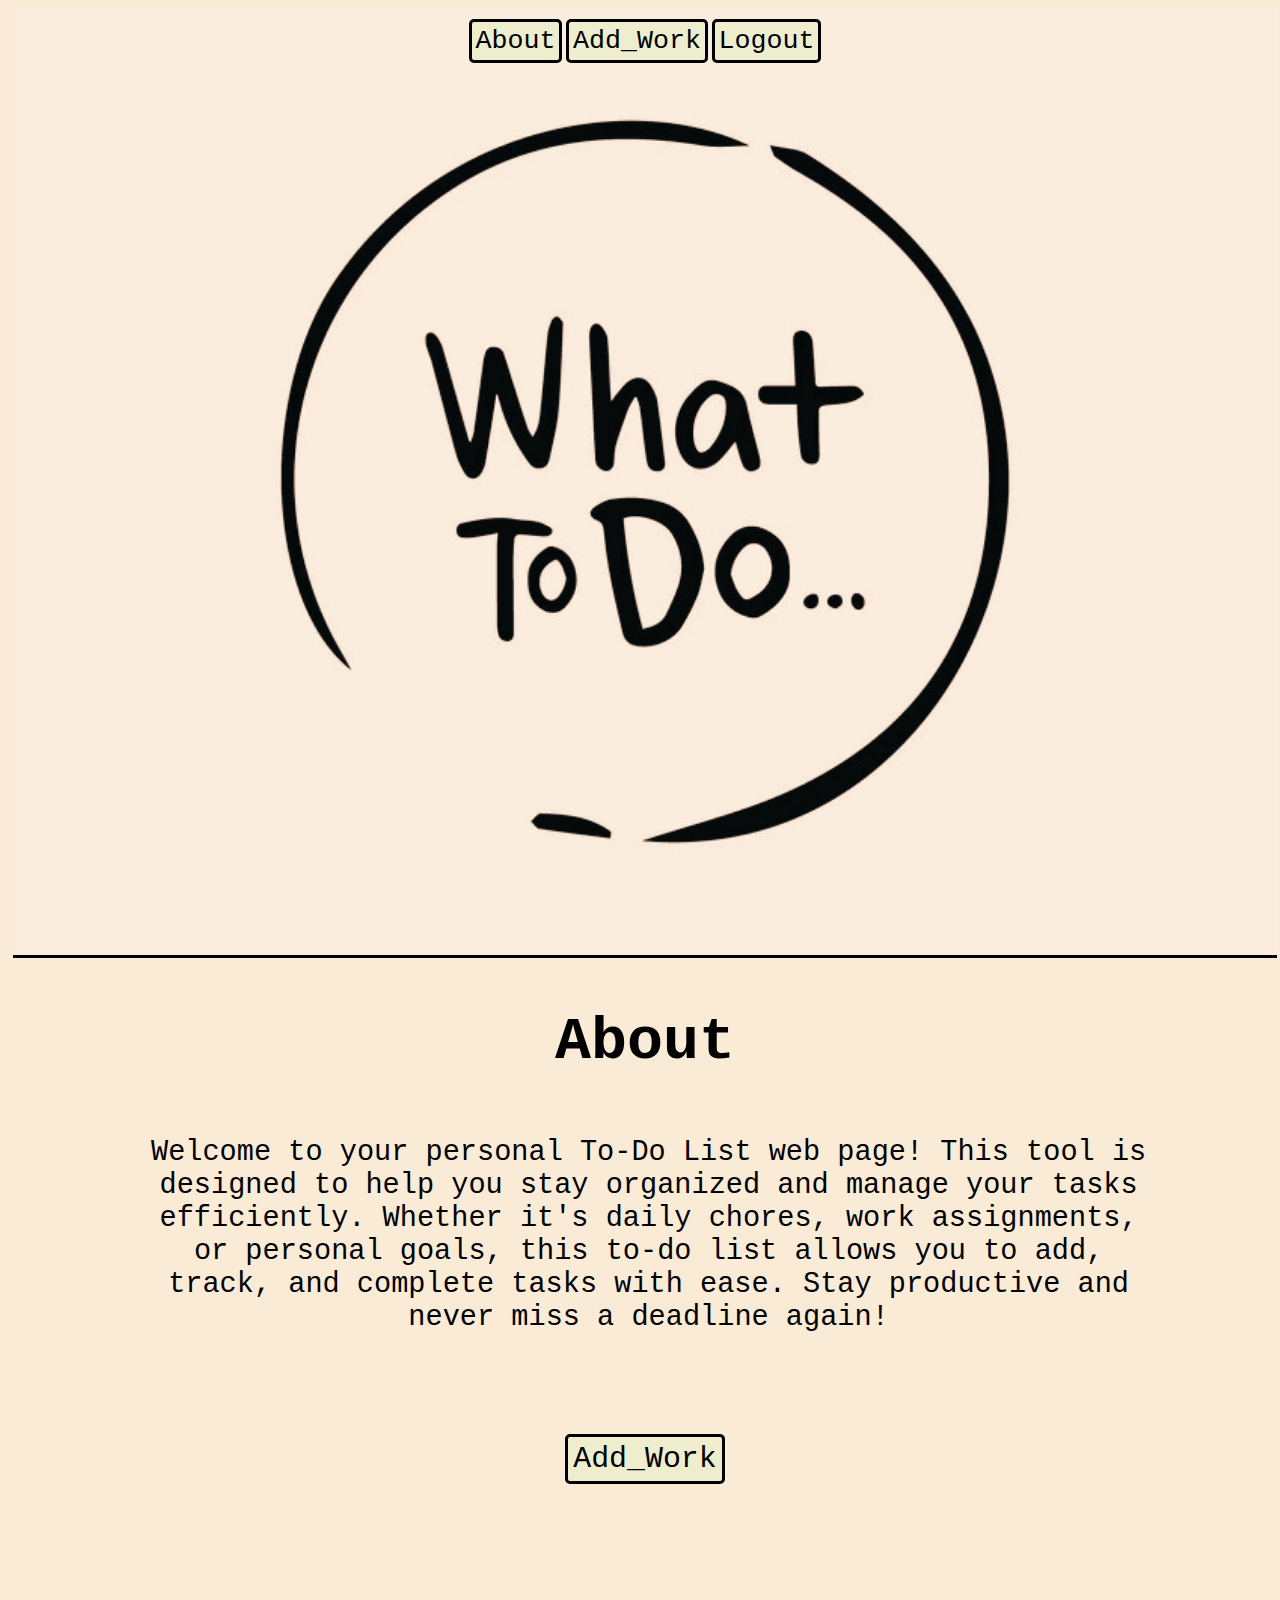
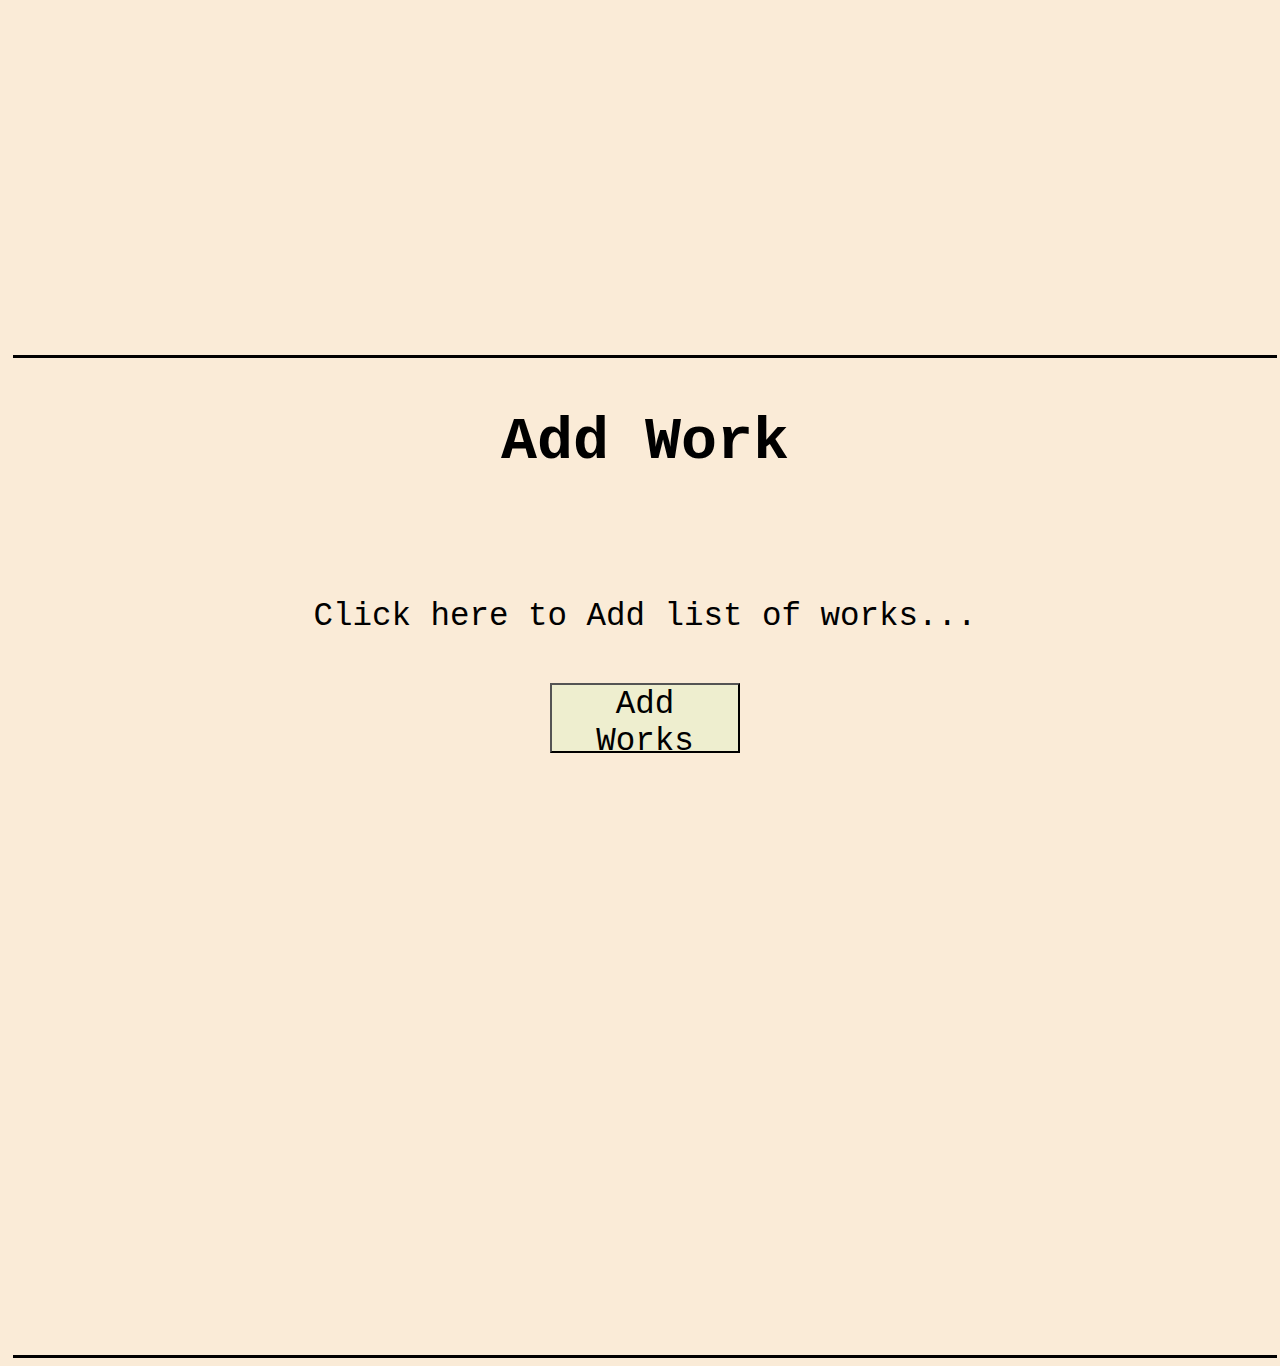
<file: index.html>
<html lang="en">
<head>
    <meta charset="UTF-8">
    <link rel="stylesheet" href="style.css">
    <meta name="viewport" content="width=device-width, initial-scale=1.0">
    <title>Home Page</title>
</head>
<body>
    <div class="Home">
    <br>
    <a href="#a">About</a>
    <a href="#b">Add_Work</a>
    <a href="login.html">Logout</a></div>

   
    
    <div class="about">
    <h2 id="a">About</h2>
    <p>Welcome to your personal To-Do List web page! 
        This tool is designed to help you stay organized and manage your tasks efficiently. 
        Whether it's daily chores, work assignments, or personal goals, this to-do list allows you to add, 
        track, and complete tasks with ease. Stay productive and never miss a deadline again!</p>

        <a href="#b"> Add_Work </a></div>
   
    <div class="work">
    <h2 id="b">Add Work</h2>
        <br><br><br><br>
    <label for="btn">Click here to Add list of works...</label><br><br>
    <a href="list.html"> <button id="btn">Add Works</button></a></div>
    
</body>
</html>
</file>
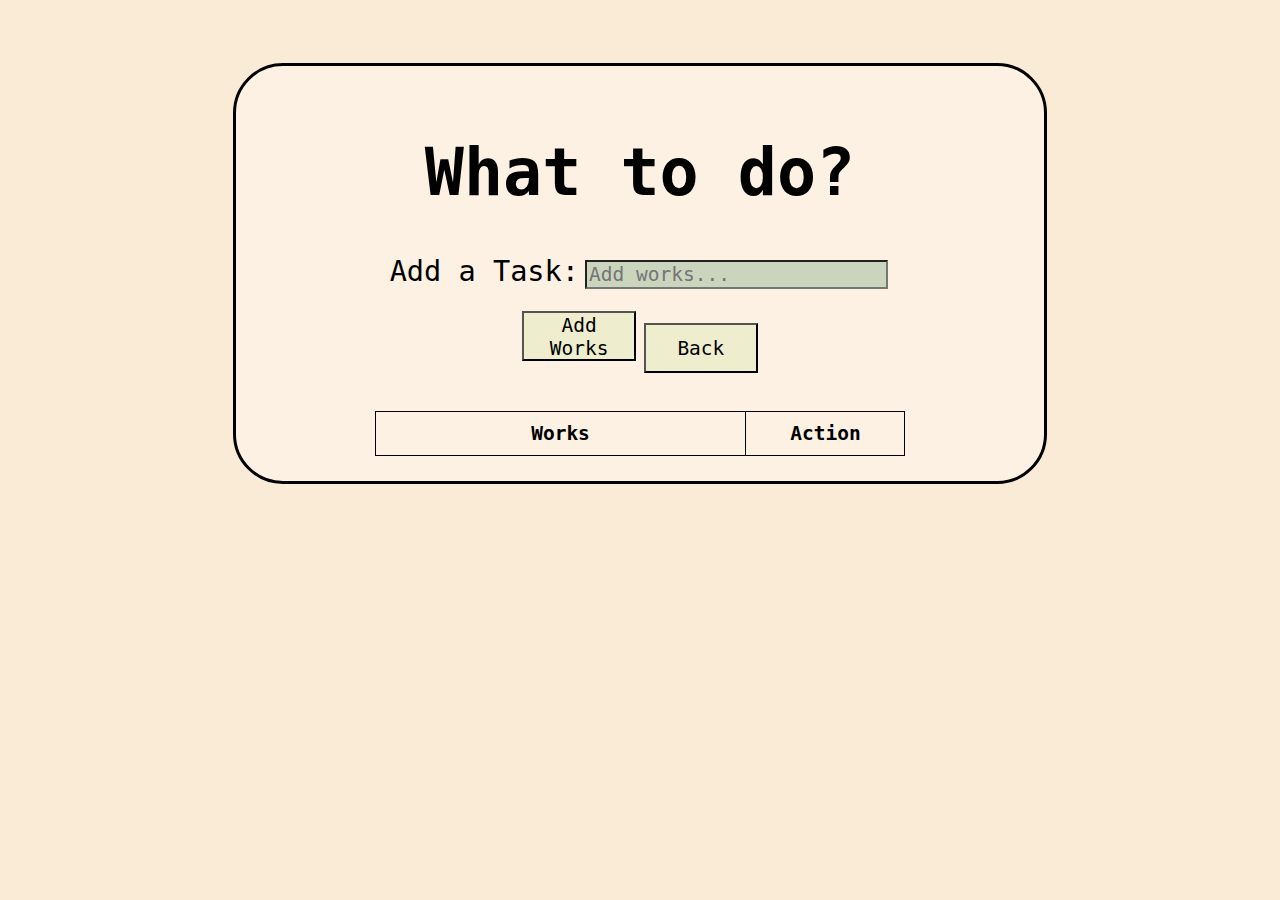
<file: list.html>
<html lang="en">
<head>
    <meta charset="UTF-8">
    <link rel="stylesheet" href="style.css">
    <meta name="viewport" content="width=device-width, initial-scale=1.0">
    <script src="script.js"></script>
    <title>List Page</title>
</head>
<body>
    <div class="listform">
        <h1>What to do?</h1>
        
        <label for="inputwork">Add a Task:</label>
        <input type="text" id="inputwork" placeholder="Add works...">
        <br><br>
        
        <button class="add" onclick="addwork()">Add Works</button>
        <a href="index.html"><button class="back">Back</button></a>
        <br><br>
        
        <table id="worktable">
            <thead>
                <tr>
                    <th>Works</th>
                    <th>Action</th>
                </tr>
            </thead>

            <tbody>
                
            </tbody>
        </table>
    </div>

        
</body>
</html>
</file>
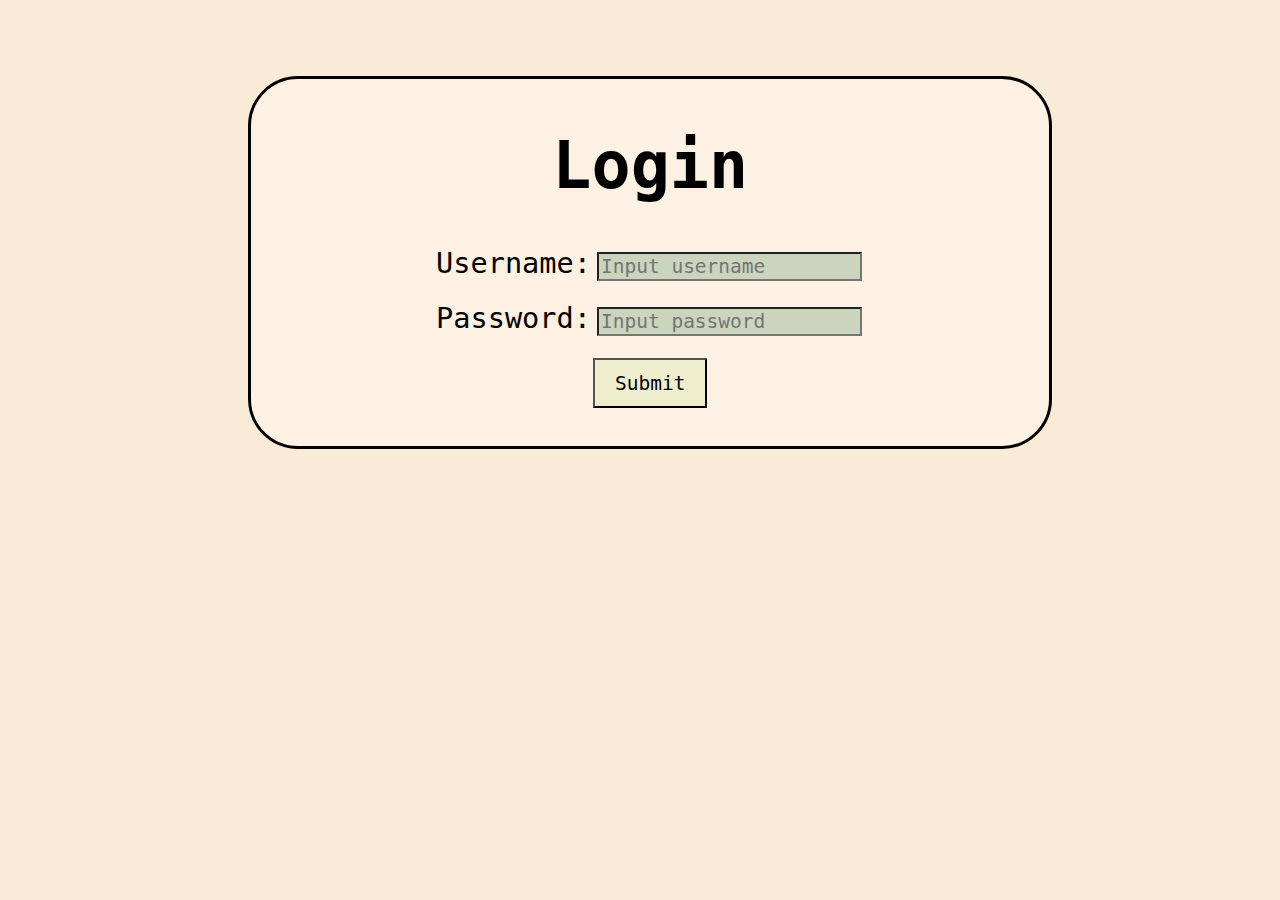
<file: login.html>
<html lang="en">
<head>
    <meta charset="UTF-8">
    <link rel="stylesheet" href="style.css">
    <meta name="viewport" content="width=device-width, initial-scale=1.0">
    <script defer src="script.js"></script>
    <title>Login Page</title>
</head>
<body class="loginpage">
        <br>
        <div class="loginform">
            <h1>Login</h1>  
            <form id="form" action="" method="GET">
            
                <label for="user">Username:</label>
                <input type="text" id="username" name="username" placeholder="Input username" required> 
                <br><br>
            
                <label for="pass">Password:</label>
                <input type="password" id="password" name="password" placeholder="Input password" required>
                <br><br>
                
                <button type="submit">Submit</button>
        </div>

    </form>
    
</body>
</html>
</file>
<file: style.css>
/*All page body*/  
body{
    background-color: antiquewhite;
    align-items: center;
    text-align: center;
}

/*Login Page*/ 
.loginform{
    background-color: #fdf1e3; 
    text-align: center;
    border-style: solid;
    width: 60%;
    border-radius: 50px;
    padding: 5px 20px 20px 20px;
    margin: 50px 240px 50px 240px;
} 
.loginform h1{
    font-family: monospace;
    font-size: 500%;
}
.loginform label{
    font-family: monospace;
    font-size: 220%;
}
.loginform input{
    font-family: monospace;
    font-size: 150%;
    width: 35%; 
    margin: 2px;  
    background-color: rgb(203, 212, 189);
}
.loginform button{
    font-family: monospace;
    font-size: 150%;
    width: 15%;
    height: 50px;
    margin: 2px;
    background-color: rgb(238, 238, 207);
}


/*Index*/
.home a{
    font-size: 205%;
    font-family: monospace;
    color: rgb(0, 0, 0);
    text-decoration: none;
    border-style: solid;
    border-radius: 5px;
    background-color: rgb(238, 238, 207);
    padding: 0.3%;
}
.home{
    background-image: url(images/todo\ color\ revise.jpg);
    background-position: center;
    background-repeat: no-repeat;
    background-size: cover;
    height: 100%;
    width: 100%;
    padding-bottom: 5%;
    margin: 5px;
    border-bottom: solid;
}

.about{
    height: 100%;
    width: 100%;
    padding-bottom: 5%;
    margin: 5px;
    border-bottom: solid;
    background-color: antiquewhite;
}
.about h2{
    font-family: monospace;
    font-size: 60;
}
.about p{
    font-size: 220%;
    width: 80%;
    padding: 10px 130px 80px;
    font-family: monospace;
}

.about a{
    font-size: 230%;
    font-family: monospace;
    color: rgb(0, 0, 0);
    text-decoration: none;
    border-style: solid;
    border-radius: 5px;
    background-color: rgb(238, 238, 207);
    padding: 5px;
    margin: 2px;
}


.work{
    height: 100%;
    width: 100%;
    padding-bottom: 5%;
    margin: 5px;
    border-bottom: solid;
    background-color: antiquewhite;
}
.work h2{
    font-family: monospace;
    font-size: 60px;
}
.work label{
    font-family: monospace;
    font-size: 250%;
}
.work button{
    font-family: monospace;
    font-size: 250%;
    width: 15%;
    height: 70px;
    margin-top: 30px;
    background-color: rgb(238, 238, 207);
}

/*List Page*/  
.listform{
    background-color: #fdf1e3; 
    text-align: center;
    border-style: solid;
    width: 60%;
    border-radius: 50px;
    padding: 2%;
    margin: 5% auto;
 
}
.listform h1{
    font-family: monospace;
    font-size: 500%;
}
.listform label{
    font-family: monospace;
    font-size: 220%;
}
.listform input{
    font-family: monospace;
    font-size: 150%;
    width: 40%; 
    margin: 2px;  
    background-color: rgb(203, 212, 189);
}
.listform button{
    font-family: monospace;
    font-size: 150%;
    width: 15%;
    height: 50px;
    margin: 2px;
    margin-bottom: 20px;
    background-color: rgb(238, 238, 207);
}

.listform table, th, td{
    border-collapse: collapse;
    border: 1px solid;
    width: 70%;
    margin: auto;
    padding: 10px;
    text-align: middle;
}
.listform th{
    font-family: monospace;
    font-size: 150%;
}
.listform td{
    font-family: monospace;
    font-size: 120%;
}


/*For other devices*/  
@media only screen and (max-width: 800px){
/*Login Page*/  
    .loginform h1{
        font-size: 450%;
    }
    .loginform label{
        font-size: 150%;
    }
    .loginform input{
        font-size: 100%;
        width: 50%; 
        margin: 1px;  
    }
    .loginform button{
        font-size: 100%;
        width: 30%;
        height: 30px;
        margin: 1px;
    }
    .loginform{
        border-style: solid;
        border-radius: 50px;
        width: 80%;
        padding: 5px 5px 20px 5px; 
        margin: 15px 30px 20px 30px;
     
    }



/*Index Page*/  
    .home a{
        font-size: 150%;
        padding: 0.3%;
    }
    .home{
        background-size:auto;
        margin: 5px;
        border-bottom: solid;
    }


    .about{
        padding-bottom: 5%;
        margin: 5px;
    }
    .about h2{
        font-size: 400%;
        padding-top: 40px;
    }
    .about p{
        font-size: 140%;
        width: 80%;
        padding: 20px 30px;
    }
    
    .about a{
        font-size: 200%;
        padding: 5px;
    }
    

    .work{
        padding-bottom: 5%;
        margin: 5px;
    }
    .work h2{
        font-size: 400%;
        padding-top: 40px;
    }
    .work label{
        font-size: 150%;
    }
    .work button{
        font-size: 200%;
        width: 50%;
        height: 10%;
        margin: 50px;
    }

/*List Page*/  
    .listform h1{
        font-size: 300%;
    }
    .listform label{
        font-size: 140%;
    }
    .listform input{
        font-size: 100%;
        width: 50%; 
        margin: 1px;  
    }
    .listform button{
        font-size: 100%;
        width: 30%;
        height: 25px;
        margin: 1px;
    }
    .listform{
        border-style: solid;
        border-radius: 50px;
        width: 80%;
        padding: 5px 5px 20px 5px; 
        margin: 50px 30px 20px 30px;
    
    }
    .listform table, th, td{
        border-collapse: collapse;
        border: 1px solid;
        width: 70%;
        margin: auto;
        padding: 5px;
        text-align: middle;
    }
    .listform th{
        font-family: monospace;
        font-size: 100%;
    }
    .listform td{
        font-family: monospace;
        font-size: 70%;
    }
}
</file>
